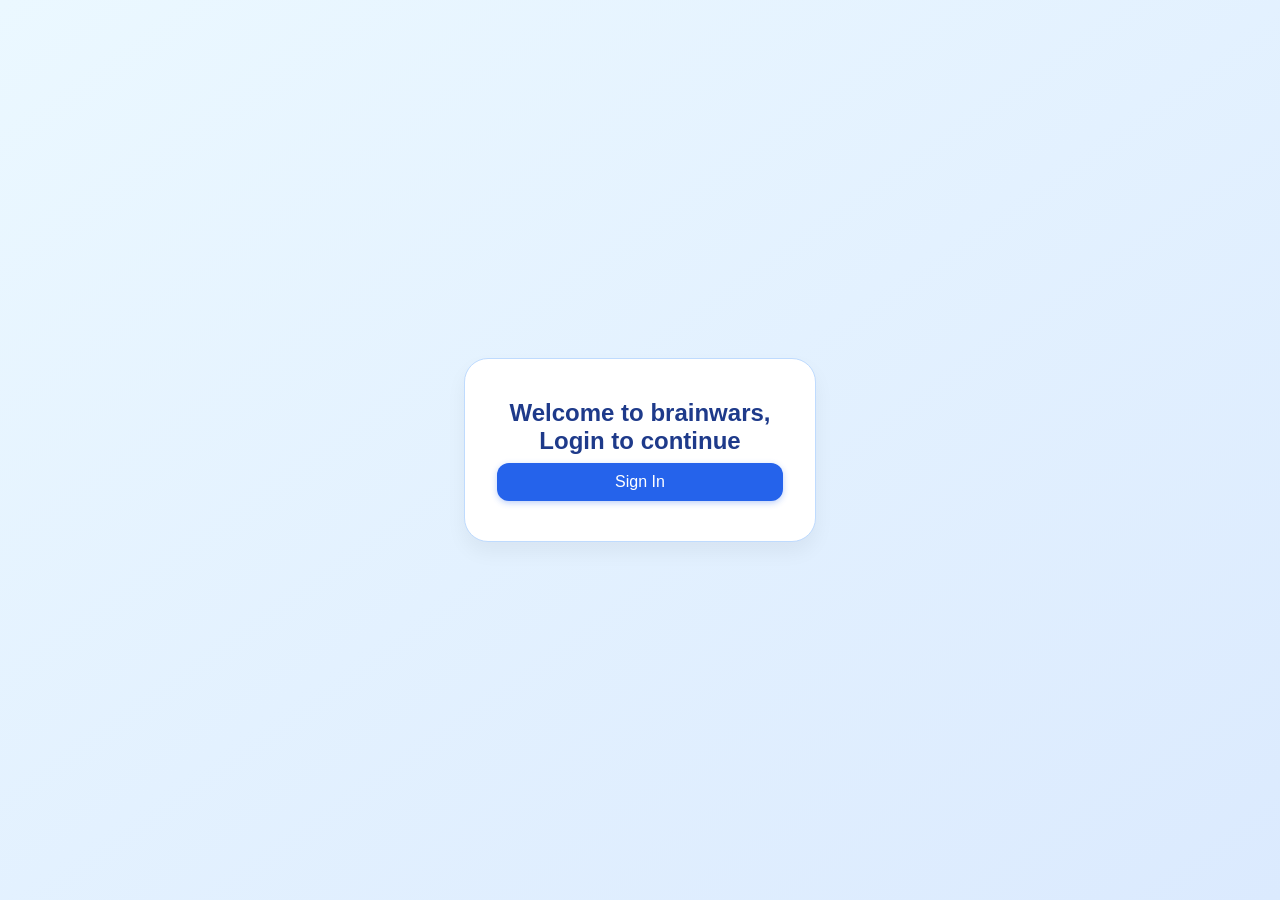
<file: web/ui/templates/login.html>
<!DOCTYPE html>
<html lang="en">
<head>
	<meta charset="UTF-8">
	<title>Login</title>
	<link rel="icon" href="/assets/favicon_io/favicon.ico" type="image/x-icon">

	<script>
		
		function handleResize() {
			const isMobile = window.innerWidth / window.innerHeight < 0.75;
			document.getElementById('login-box').style.display = isMobile ? 'none' : 'block';
			document.getElementById('mobile-warning').style.display = isMobile ? 'flex' : 'none';
		}
		window.onload = handleResize;
		window.onresize = handleResize;
	</script>
	<style>
		* {
			box-sizing: border-box;
			margin: 0;
			padding: 0;
		}

		body {
			min-height: 100vh;
			display: flex;
			align-items: center;
			justify-content: center;
			padding: 1rem;
			font-family: 'Segoe UI', Tahoma, Geneva, Verdana, sans-serif;
			background: linear-gradient(to bottom right, #ebf8ff, #dbeafe);
		}

		#login-box {
			background-color: white;
			border: 1px solid #bfdbfe;
			border-radius: 1.5rem;
			box-shadow: 0 10px 20px rgba(0, 0, 0, 0.05);
			padding: 2.5rem 2rem;
			max-width: 22rem;
			width: 100%;
			text-align: center;
		}

		#login-box img {
			width: 4rem;
			margin-bottom: 1rem;
			border-radius: 9999px;
			box-shadow: 0 4px 8px rgba(0, 0, 0, 0.1);
		}

		#login-box h3 {
			font-size: 1.5rem;
			font-weight: 600;
			color: #1e3a8a;
			margin-bottom: 0.5rem;
		}

		#login-box p {
			font-size: 0.9rem;
			color: #2563eb;
			margin-bottom: 1.5rem;
		}

		#qsLoginBtn {
			display: inline-block;
			width: 100%;
			padding: 0.65rem 1rem;
			background-color: #2563eb;
			color: white;
			font-weight: 500;
			border: none;
			border-radius: 0.75rem;
			cursor: pointer;
			text-decoration: none;
			transition: background-color 0.2s ease, box-shadow 0.2s ease;
			box-shadow: 0 2px 6px rgba(37, 99, 235, 0.3);
		}

		#qsLoginBtn:hover {
			background-color: #1d4ed8;
		}

		#qsLoginBtn:active {
			background-color: #1e40af;
		}

		#mobile-warning {
			display: none;
			flex-direction: column;
			align-items: center;
			text-align: center;
			gap: 0.75rem;
			padding: 1.5rem;
			margin-top: 2rem;
			max-width: 22rem;
			width: 100%;
			background-color: #fef9c3;
			border: 1px solid #fde68a;
			border-radius: 1.25rem;
			box-shadow: 0 8px 16px rgba(0, 0, 0, 0.05);
		}

		#mobile-warning h2 {
			font-size: 1.125rem;
			font-weight: 600;
			color: #92400e;
		}

		#mobile-warning p {
			color: #854d0e;
			font-size: 0.875rem;
		}

		#mobile-warning p:last-child {
			font-size: 0.75rem;
			font-style: italic;
			color: #a16207;
		}
	</style>
</head>
<body>
	<div id="login-box">
		<h3>Welcome to brainwars, Login to continue</h3>
		<a id="qsLoginBtn" href="/login">Sign In</a>
	</div>

	<div id="mobile-warning">
		<h2>Whoa there, tiny screen!</h2>
		<p> You're trying to access this on a screen smaller Use a bigger screen and come back like a hero!</p>
		<p>I promise, it's way cooler on a larger screen!</p>
	</div>
</body>
</html>
</file>
